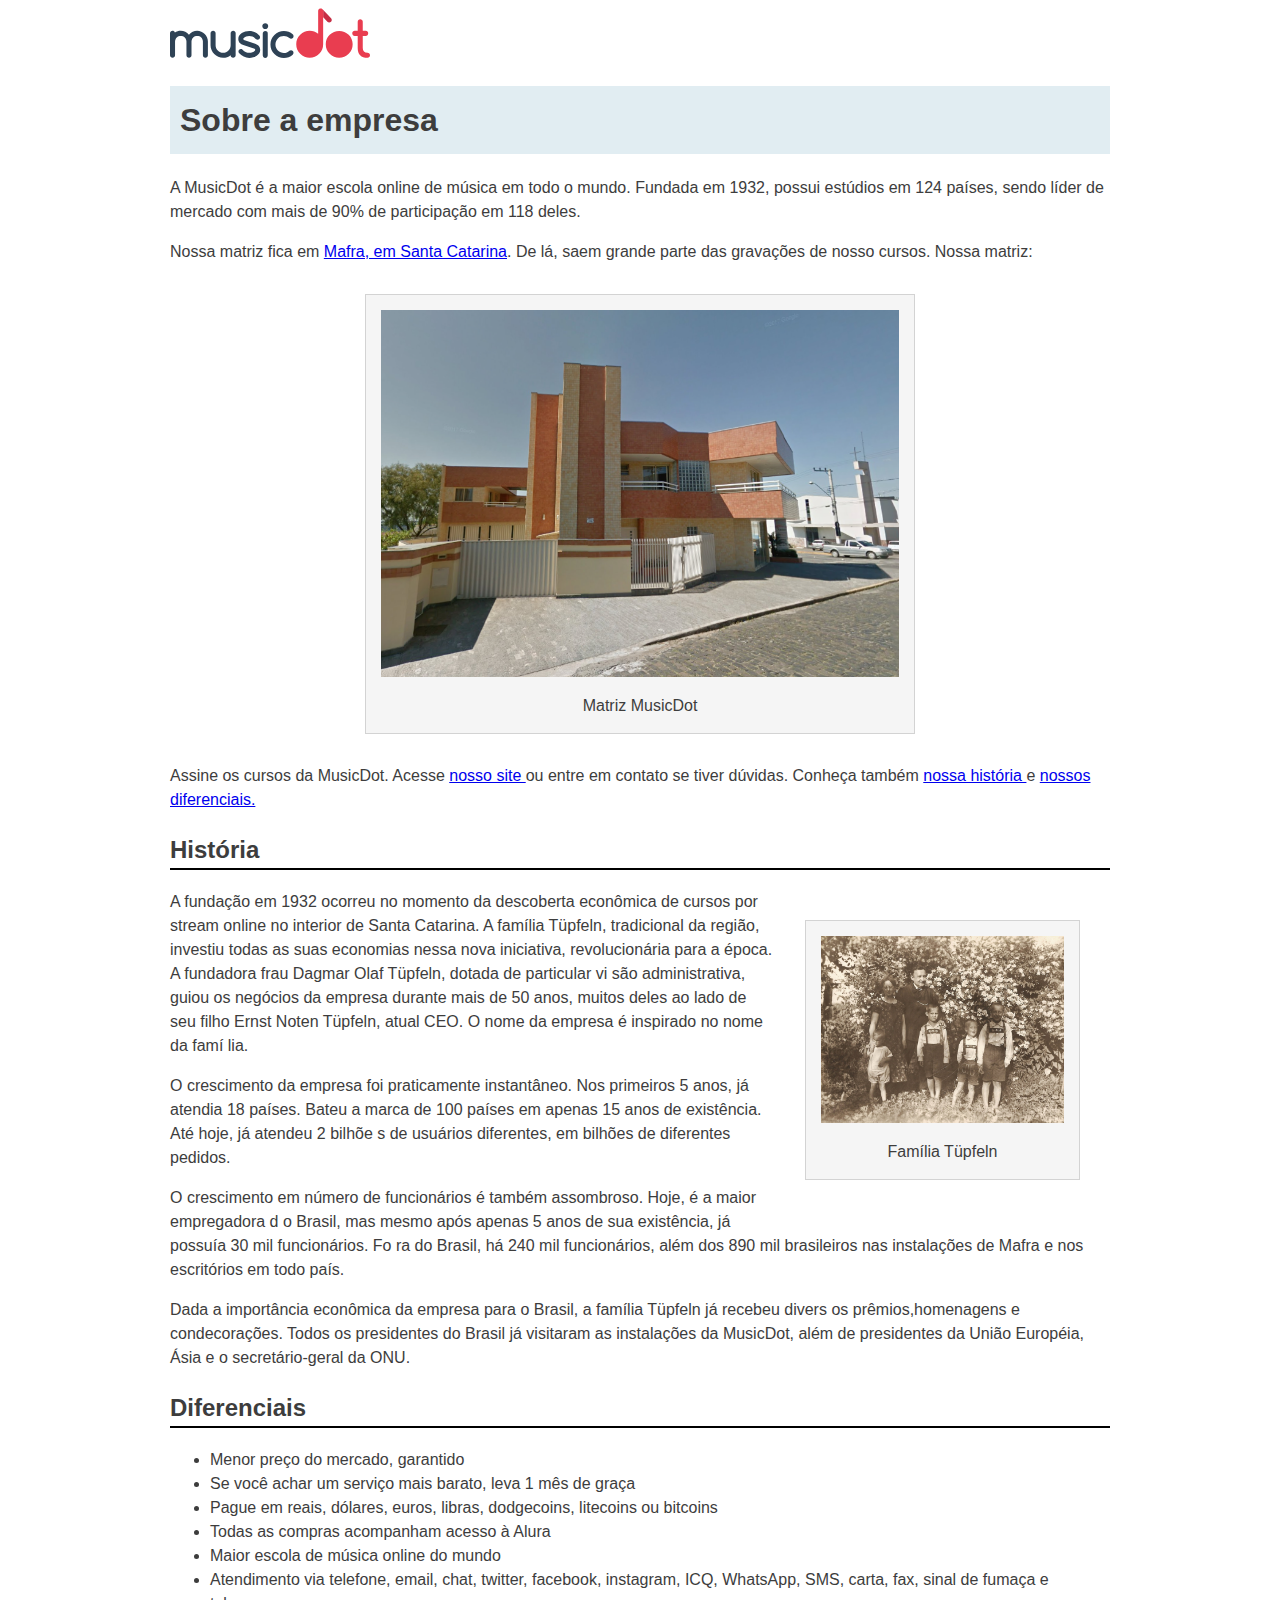
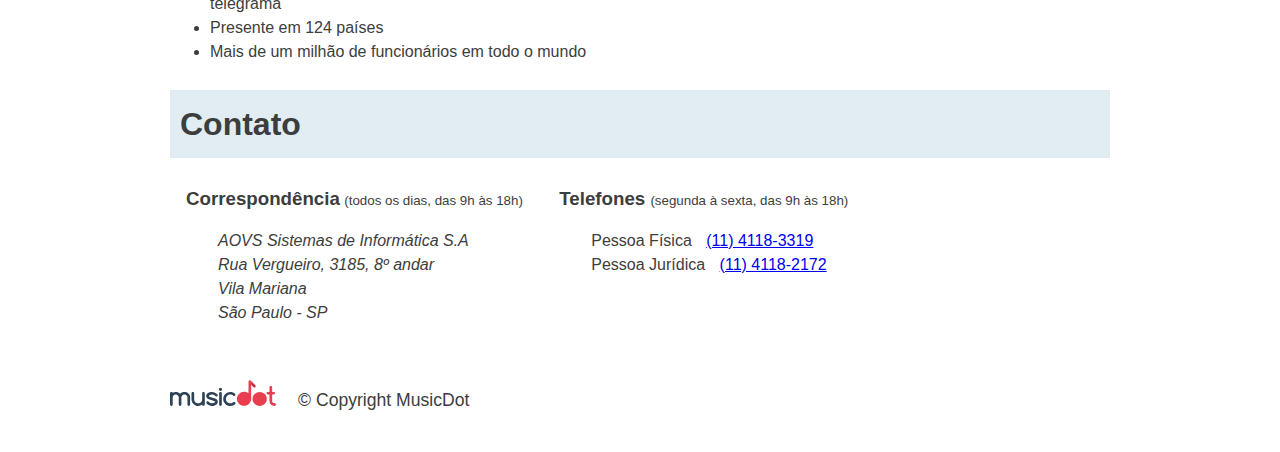
<file: sobre.html>
<!DOCTYPE html>
<html lang="pt-BR">

<head>
    <meta charset="UTF-8">
    <meta http-equiv="X-UA-Compatible" content="IE=edge">
    <meta name="viewport" content="width=device-width, initial-scale=1.0">
    <title>
        MusicDot | Sobre a empresa
    </title>
    <link rel="stylesheet" href="img/favicon.ico" rel="icon">
    <link rel="stylesheet" href="css/sobre.css">

</head>

<body>
    <img src="img/logo.svg" alt="MusicDot">

    <h1 class="titulo"> Sobre a empresa </h1>

    <p>
        A MusicDot é a maior escola online de música em todo o mundo.
        Fundada em 1932, possui estúdios em 124 países, sendo líder de mercado com mais de 90% de
        participação em 118 deles.
    </p>

    <p>
        Nossa matriz fica em <a href="http:maps.google.com.br/?q=190,GabrielDequech,Mafra,SC">Mafra, em Santa
            Catarina</a>. De lá, saem grande parte das gravações de nosso
        cursos. Nossa matriz:
    </p>

    <figure class="matriz-musicdot">
        <img src="img/matriz-musicdot.png" alt="Matriz da musicdot">
        <figcaption>
            Matriz MusicDot
        </figcaption>
    </figure>

    <p>
        Assine os cursos da MusicDot. Acesse <a href="index.html">nosso site </a> ou entre em contato
        se tiver dúvidas. Conheça também <a href="#historia"> nossa história </a> e <a href="#diferenciais"> nossos
            diferenciais.</a>
    </p>

    <h2 id="historia" class="subtitulo">História</h2>

    <figure class="familia-tupfeln">
        <img src="img/familia-tupfeln.jpg" alt="Foto da família tüpfeln">
        <figcaption>Família Tüpfeln</figcaption>
    </figure>

    <p>
        A fundação em 1932 ocorreu no momento da descoberta econômica de cursos por stream online no interior de Santa
        Catarina. A família Tüpfeln, tradicional da região, investiu todas as suas economias nessa nova iniciativa,
        revolucionária para a época. A fundadora frau Dagmar Olaf Tüpfeln, dotada de particular vi
        são
        administrativa, guiou os negócios da empresa durante mais de 50 anos, muitos deles ao lado
        de seu filho Ernst Noten Tüpfeln, atual CEO. O nome da empresa é inspirado no nome da famí
        lia.
    </p>

    <p>
        O crescimento da empresa foi praticamente instantâneo. Nos primeiros 5 anos, já atendia 18
        países.
        Bateu a marca de 100 países em apenas 15 anos de existência. Até hoje, já atendeu 2 bilhõe
        s
        de usuários diferentes, em bilhões de diferentes pedidos.
    </p>

    <p>
        O crescimento em número de funcionários é também assombroso. Hoje, é a maior empregadora d
        o
        Brasil, mas mesmo após apenas 5 anos de sua existência, já possuía 30 mil funcionários. Fo
        ra do
        Brasil, há 240 mil funcionários, além dos 890 mil brasileiros nas instalações de Mafra e
        nos escritórios em todo país.
    </p>

    <p>
        Dada a importância econômica da empresa para o Brasil, a família Tüpfeln já recebeu divers
        os prêmios,homenagens e condecorações. Todos os presidentes do Brasil já visitaram as instalações da
        MusicDot, além de presidentes da União Européia, Ásia e o secretário-geral da ONU.
    </p>

    <h2 id="diferenciais" class="subtitulo"> Diferenciais</h2>
    <ul>
        <li>Menor preço do mercado, garantido</li>
        <li>Se você achar um serviço mais barato, leva 1 mês de graça</li>
        <li>Pague em reais, dólares, euros, libras, dodgecoins, litecoins ou bitcoins</li>
        <li>Todas as compras acompanham acesso à Alura</li>
        <li>Maior escola de música online do mundo</li>
        <li>Atendimento via telefone, email, chat, twitter, facebook, instagram, ICQ, WhatsApp, SMS, carta, fax, sinal
            de fumaça e telegrama</li>
        <li>Presente em 124 países</li>
        <li>Mais de um milhão de funcionários em todo o mundo </li>
    </ul>

    <h2 class="titulo"> Contato </h2>

    <div class="contato__secao">
        <h3 class="contato__subtitulo"> Correspondência</h3>
        <small> (todos os dias, das 9h às 18h)</small>

        <address class="contato__info">
            AOVS Sistemas de Informática S.A
            <br>
            Rua Vergueiro, 3185, 8º andar
            <br>
            Vila Mariana
            <br>
            São Paulo - SP
        </address>
    </div>


    <div id="contato" class="contato__secao contato__secao--telefone">
        <h3 class="contato__subtitulo"> Telefones </h3>
        <small> (segunda à sexta, das 9h às 18h) </small>

        <dl class="contato__info">
            <div>
                <dt class="contato__info-titulo">Pessoa Física</dt>
                <dd class="contato__info-descricao"> <a href="tel://114118-3319"> (11) 4118-3319</a></dd>
            </div>

            <div>
                <dt class="contato__info-titulo"> Pessoa Jurídica</dt>
                <dd class="contato__info-descricao"><a href="tel://114118-2172"> (11) 4118-2172</a></dd>
            </div>
        </dl>
    </div>


    <footer class="rodape">
        <img src="img/logo.svg" alt="Logo da musicdot" class="rodape__logo">
        <p class="rodape__copyright"> &copy; Copyright MusicDot</p>
    </footer>

    
</body>

</html>
</file>
<file: css/sobre.css>
body{
    width: 80%;

    max-width: 940px ;
    margin-left: auto;
    margin-right: auto;

    font-size: 16px;
    line-height: 1.5;
    font-family: "Helvetica", "Lucida Grande", sans-serif;
    color: #3D3D3D ;
}

.titulo{
    padding: 10px;
    font-size: 32px;
    background-color: #E1EDF2;
}

.subtitulo{
    border-bottom: 2px solid black;
}

figure{
    max-width: 100%;
    box-sizing: border-box;
    margin: 30px;
    padding: 15px;
    text-align: center;
    background-color: whitesmoke;
    border: 1px solid lightgrey;
}

figcaption{
    margin-top: 10px;
}

.matriz-musicdot{
    width: 550px;
    margin-left: auto;
    margin-right: auto;
}

.familia-tupfeln{
    width: 275px;
    float: right;
}

figure img{
    width: 100%;
}

.contato__subtitulo{
    display: inline;
}

.contato__secao{
    display: inline-block;
    vertical-align: top;
    margin-left: 16px;
}

.contato__secao--telefone{
    margin-left: 32px;
}

.contato__info{
    margin: 16px 0 24px;
    padding-left: 32px;
}

.contato__info-titulo,
.contato__info-descricao{
    display: inline;
}

.contato__info-descricao{
    margin-left: 10px;
}

.rodape{
    padding: 1.75em 0;
    font-size: 1.1rem;
}

.rodape__logo{
    width: 6em;
}

.rodape__copyright{
    display: inline;
    margin-left: 1em;
}

@media (max-width: 850px){
    .contato__secao{
        display: block;
        margin-left: 1em;
    }
}

@media (max-width: 622px){
    .familia-tupfeln{
        float: none;
        margin: 0 auto;
    }
}

@media (max-width: 446px){
    .contato__subtitulo{
        display: block;
        margin-bottom: 0;
    }
    
    .contato__info{
        padding-left: 5px;
        font-size: 92em;
        border-left: 2px solid lightgray;
    }

    .rodape{
        font-size: 92em;
    }
}

@media (max-width: 342px){
    .contato__info-descricao{
        display: block;
        margin-left: 1em;
    }
}
</file>
